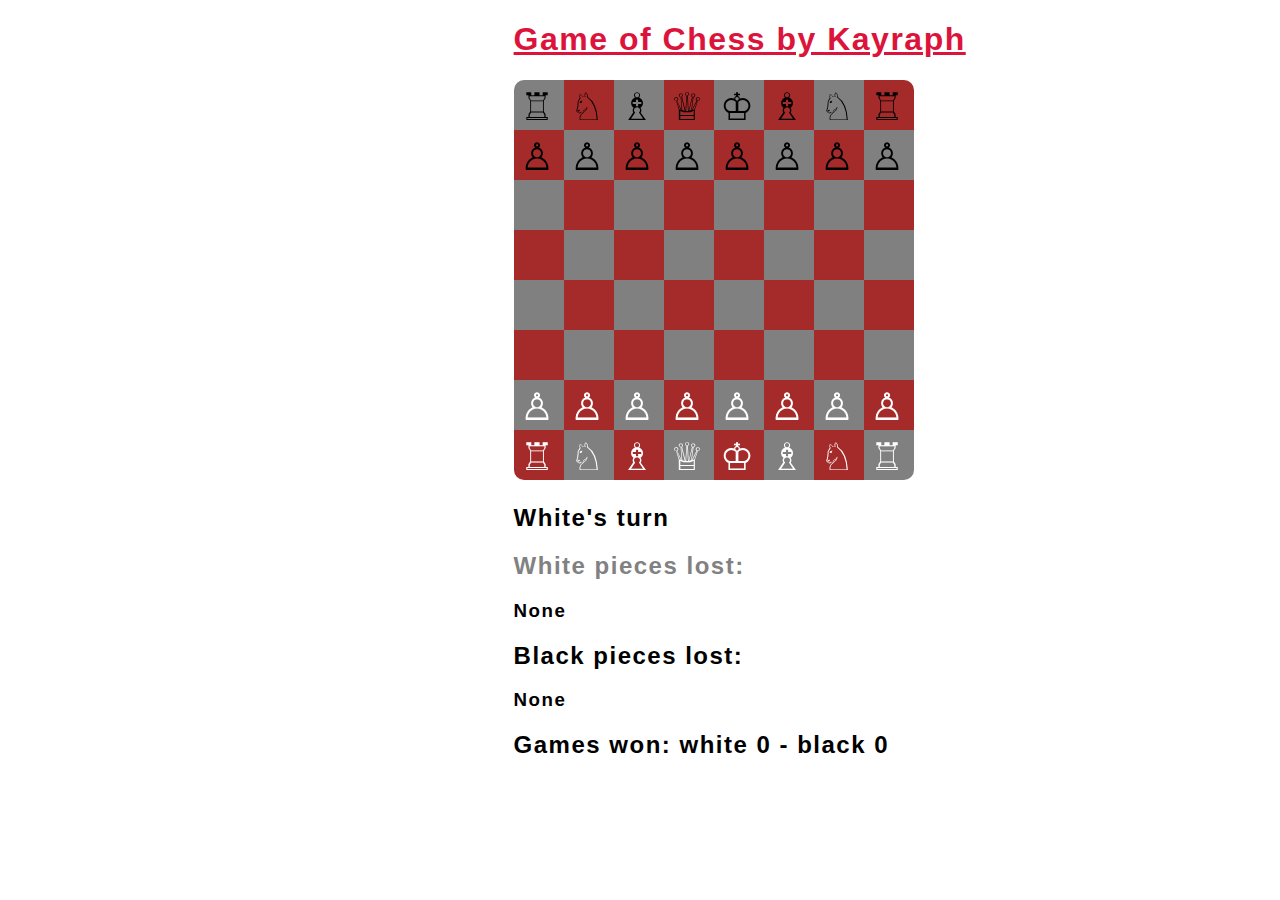
<file: index.html>
<!DOCTYPE html>

<head>
    <title>Chess - by boazkips</title>
    <meta charset="UTF-8">
    <script type="text/javascript" src="./src/js/chess.js"></script>
	<style>
		h1,h2,h3{
            text-align: justify;
            font-weight: bold;
            font-family: -apple-system, BlinkMacSystemFont, 'Segoe UI', Roboto, Oxygen, Ubuntu, Cantarell, 'Open Sans', 'Helvetica Neue', sans-serif;
            letter-spacing: 1.5px;
            margin-left: 40%;
		}
	</style>
</head>

<body style="color: ;">
    
    <h1 style="color: crimson; text-decoration: underline;">Game of Chess by Kayraph</h1>
    <canvas id="chessCanvas" width="400" height="400" style="margin-left: 40%; border-radius: 10px;"></canvas>
    <h2 id="currentTeamText"></h2>
    <h2 style="color: #818181;">White pieces lost:</h2>
    <h3 id="whiteCasualities"></h3>
    <h2 style="color: black;">Black pieces lost:</h2>
    <h3 id="blackCasualities"></h3>
    <h2 id="totalVictories"></h2>

</body>
</file>
